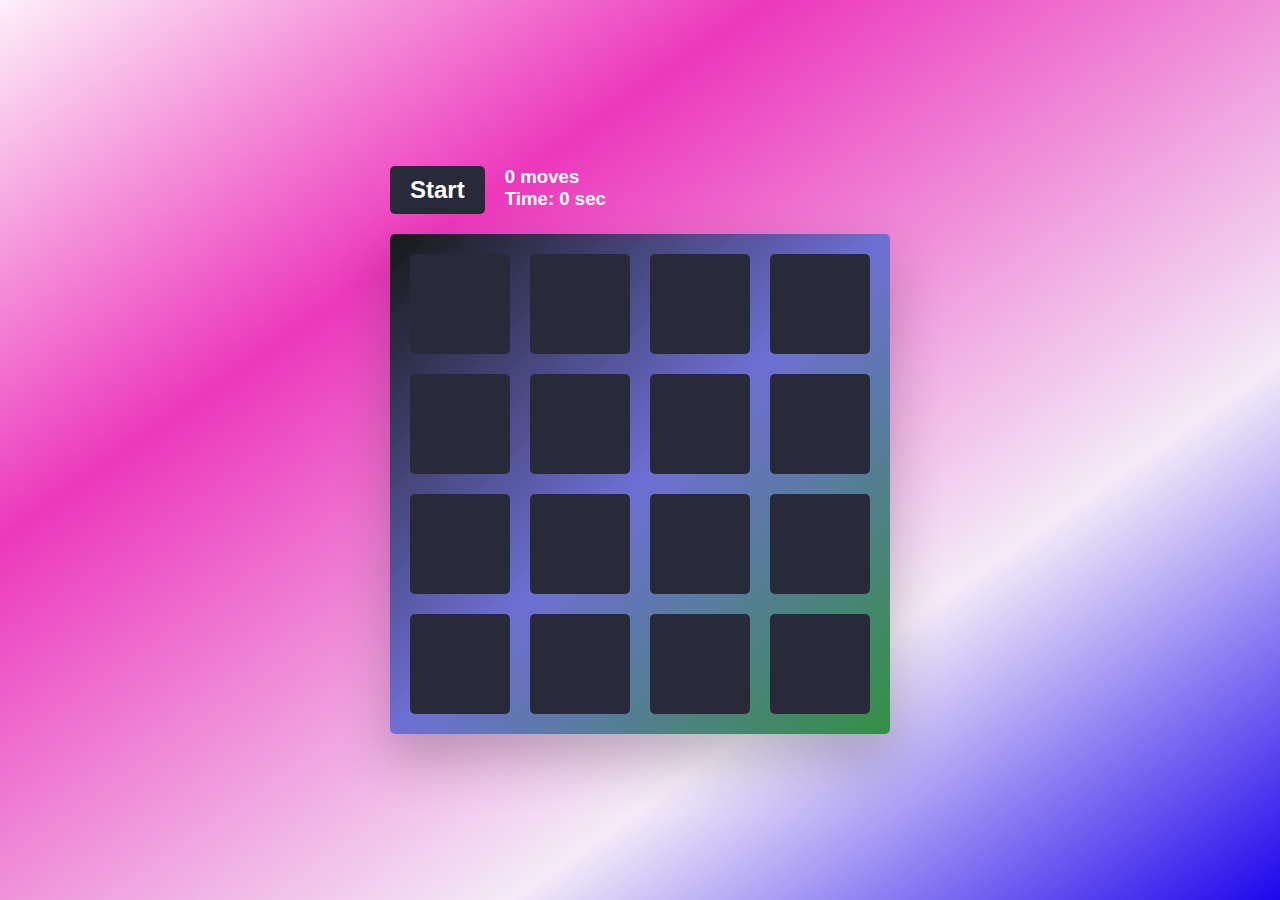
<file: codeclause/mind/index.html>
<!DOCTYPE html>
<html lang="en">
<head>
    <meta charset="UTF-8">
    <meta http-equiv="X-UA-Compatible" content="IE=edge">
    <meta name="viewport" content="width=device-width, initial-scale=1.0">
    <title>Memory Game with JavaScript</title>
    <link rel="stylesheet" href="style.css">
</head>
<body>
    <div class="game">
        <div class="controls">
            <button>Start</button>
            <div class="stats">
                <div class="moves">0 moves</div>
                <div class="timer">Time: 0 sec</div>
            </div>
        </div>
        <div class="board-container">
            <div class="board" data-dimension="4"></div>
            <div class="win">Hurry you won!!</div>
        </div>
    </div>
    <script src="script.js" ></script>
</body>
</html>
</file>
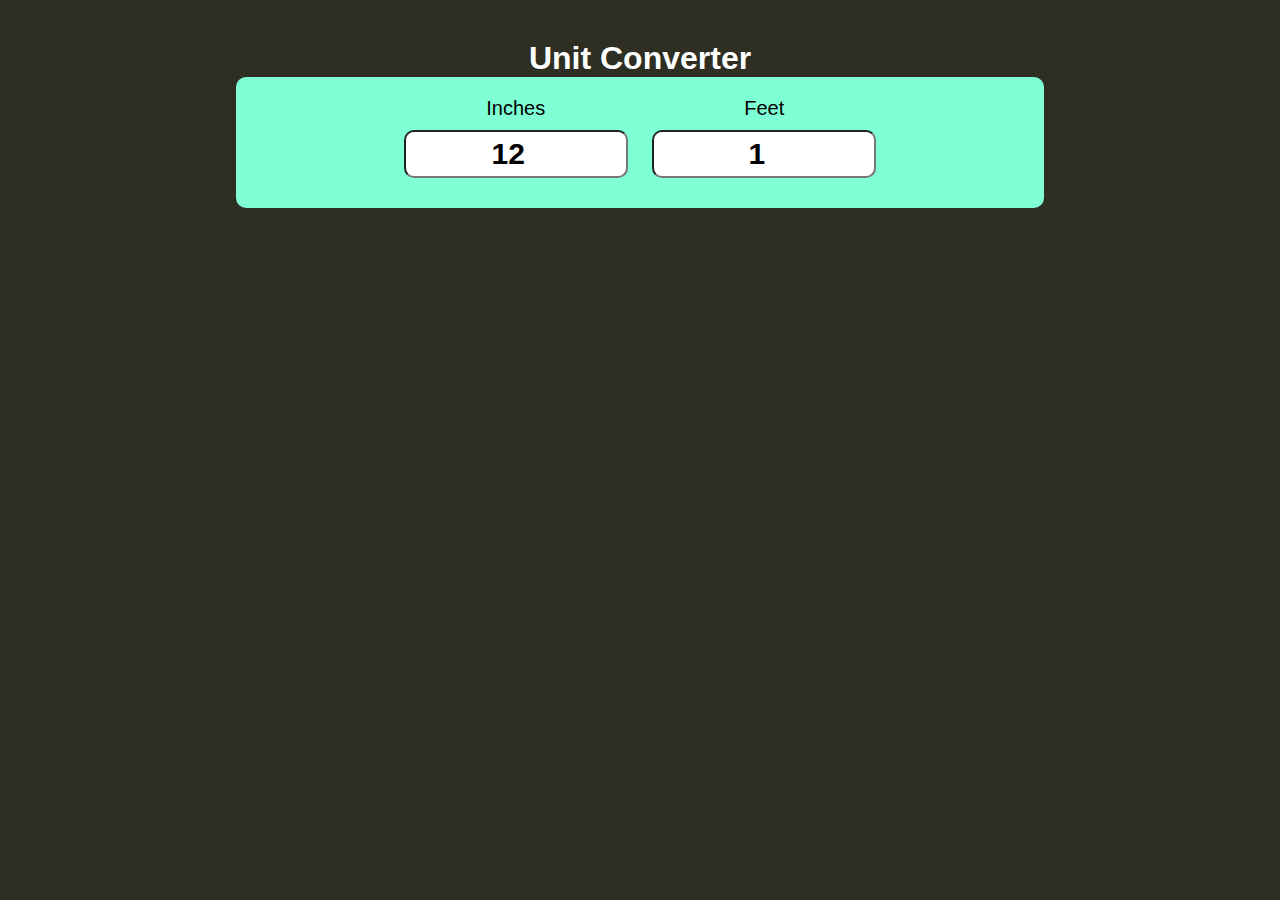
<file: codeclause/unitconverter/index.html>
<!DOCTYPE html>
<html lang="en">
<head>
    <meta charset="UTF-8">
    <meta http-equiv="X-UA-Compatible" content="IE=edge">
    <meta name="viewport" content="width=device-width, initial-scale=1.0">
    <title>Unit Converter</title>
    <link rel="stylesheet" href="style2.css">
</head>
<body>
    <div class="ab"><h1> Unit Converter </h1></div> 
    <div id="container">
    <div class="input-div">
        <label>Inches</label><br>
        <input type="number" value="12" id="inch" class="inp">
    </div>
    <div class="input-div">
        <label>Feet</label><br>
        <input type="number" value="1" id="feet" class="inp">
    </div>
</div>
    <script src="js1.js"></script>
</body>
</html>
</file>
<file: codeclause/mind/style.css>
html {
    width: 100%;
    height: 100%;
    background: linear-gradient(325deg,  #1e07ec 0%,#f3ebf8 30%,#ec38bc 70%, #fdeff9 100%);
    font-family: Arial, Helvetica, sans-serif;
    overflow: hidden;
}
.game {
    position: absolute;
    top: 50%;
    left: 50%;
    transform: translate(-50%, -50%);
}
.controls {
    display: flex;
    gap: 20px;
    margin-bottom: 20px;
}
button {
    background: #282A3A;
    color: #FFF;
    border-radius: 5px;
    padding: 10px 20px;
    border: 0;
    cursor: pointer;
    font-family: Arial, Helvetica, sans-serif;
    font-size: 18pt;
    font-weight: bold;
}
.disabled {
    color: #757575;
}
.stats {
    color: #FFF;
    font-size: 14pt;
    font-weight: bold;
}
.board-container {
    position: relative;
}
.board,
.win {
    border-radius: 5px;
    box-shadow: 0 25px 50px rgb(33 33 33 / 25%);
    background: linear-gradient(135deg,  #171817  0%,#6e6fd3 50%, #339143 100%);
    transition: transform .6s cubic-bezier(0.4, 0.0, 0.2, 1);
    backface-visibility: hidden;
}
.board {
    padding: 20px;
    display: grid;
    grid-template-columns: repeat(4, auto);
    grid-gap: 20px;
}
.board-container.flipped .board {
    transform: rotateY(180deg) rotateZ(50deg);
}
.board-container.flipped .win {
    transform: rotateY(0) rotateZ(0);
}
.card {
    position: relative;
    width: 100px;
    height: 100px;
    cursor: pointer;
}
.card-front,
.card-back {
    position: absolute;
    border-radius: 5px;
    width: 100%;
    height: 100%;
    background: #282A3A;
    transition: transform .6s cubic-bezier(0.4, 0.0, 0.2, 1);
    backface-visibility: hidden;
}
.card-back {
    transform: rotateY(180deg) rotateZ(50deg);
    font-size: 28pt;
    user-select: none;
    text-align: center;
    line-height: 100px;
    background: #FDF8E6;
}
.card.flipped .card-front {
    transform: rotateY(180deg) rotateZ(50deg);
}
.card.flipped .card-back {
    transform: rotateY(0) rotateZ(0);
}
.win {
    position: absolute;
    top: 0;
    left: 0;
    width: 100%;
    height: 100%;
    text-align: center;
    background: #FDF8E6;
    transform: rotateY(180deg) rotateZ(50deg);
}
.win-text {
    position: absolute;
    top: 50%;
    left: 50%;
    transform: translate(-50%, -50%);
    font-size: 21pt;
    color: #282A3A;
}
.highlight {
    color: #7303c0;
}
</file>
<file: codeclause/unitconverter/style2.css>
*{
    margin: 0;
    padding: 0;
}
body{ 
    font-family: 'Franklin Gothic Medium', 'Arial Narrow', Arial, sans-serif;
    background-color: rgb(46, 46, 34);
}
.ab{
    color:white;
}
h1{
    text-align: center;
    margin-top: 40px;
}
#container{
    margin: 0 auto;
    width:60%;
    text-align: center;
    background-color: aquamarine;
    border-radius: 10px;
    padding: 20px;
}
.input-div{
    display: inline-block;
}
.inp{
    padding: 5px 10px;
    margin: 10px;
    font-size: 30px;
    font-weight: bold;
    width: 200px;
    text-align: center;
    border-radius: 10px;
}
label{
    font-size: 20px;
}
</file>
